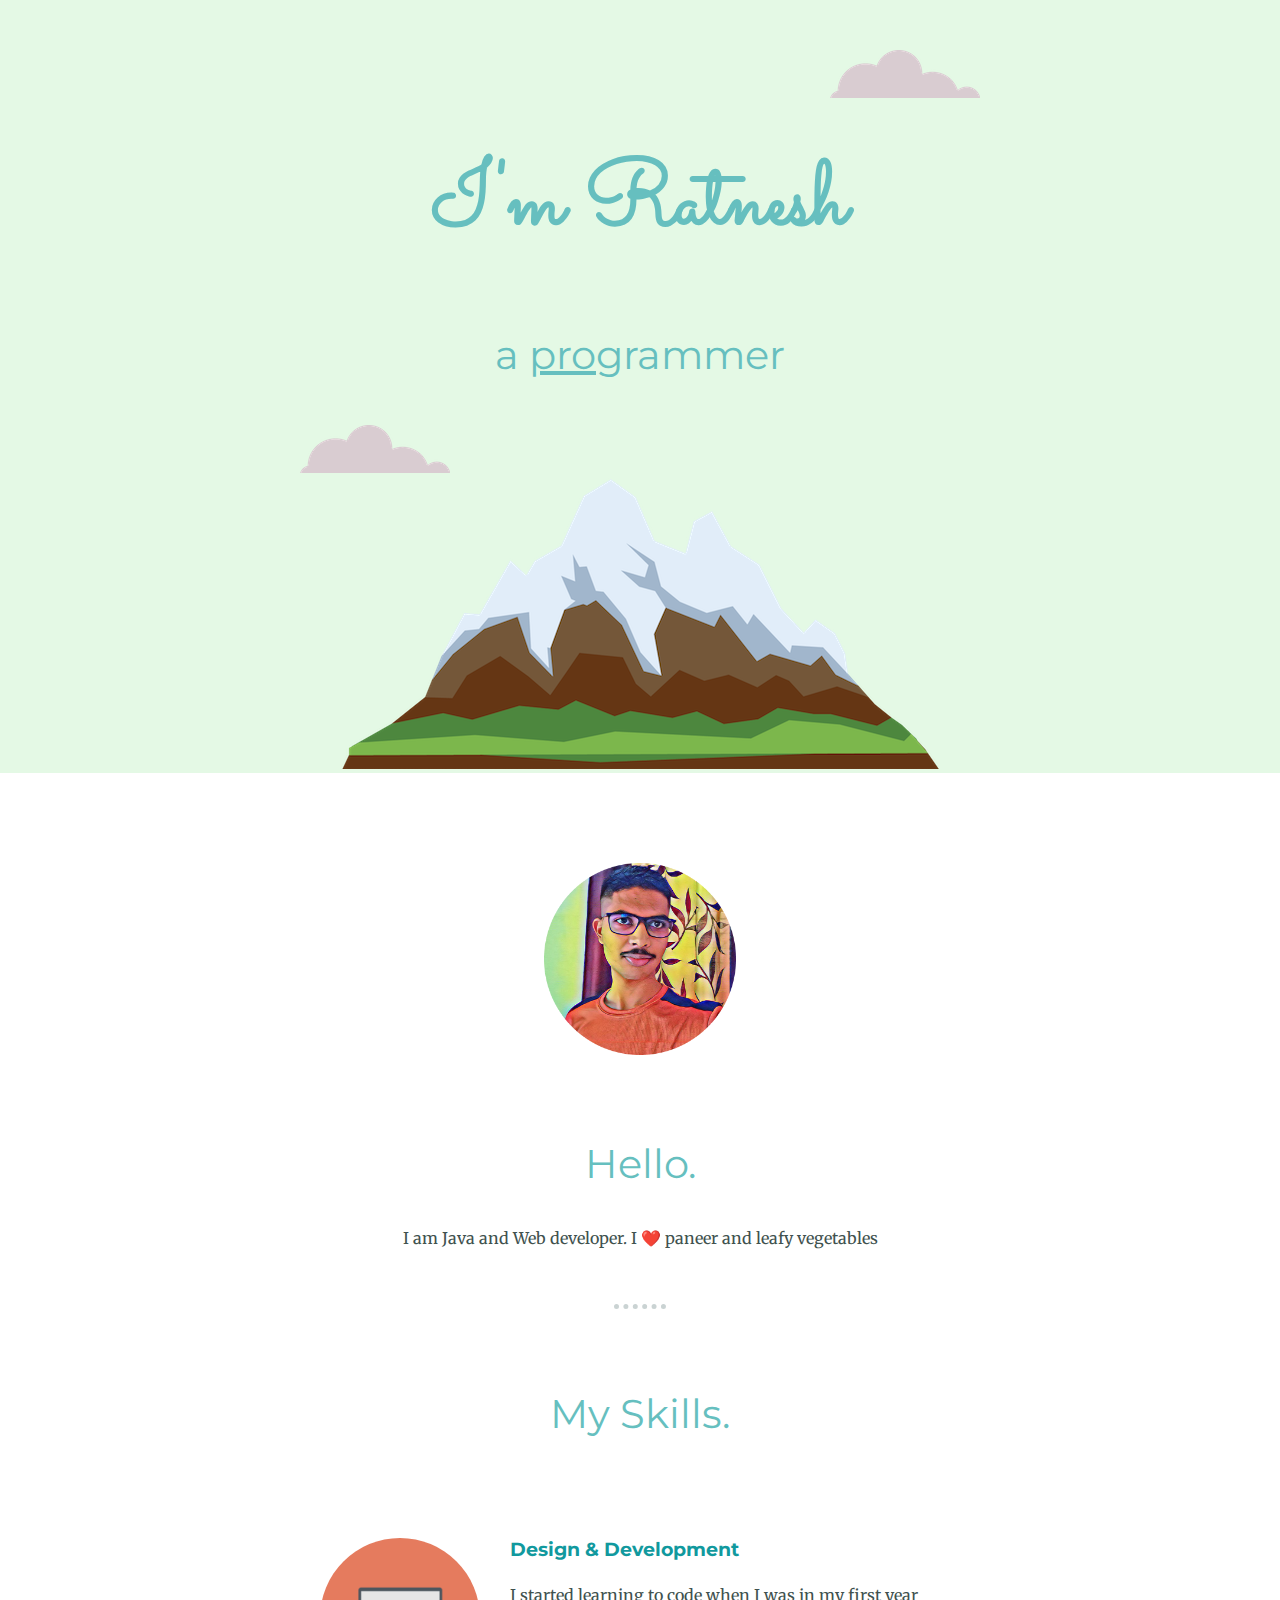
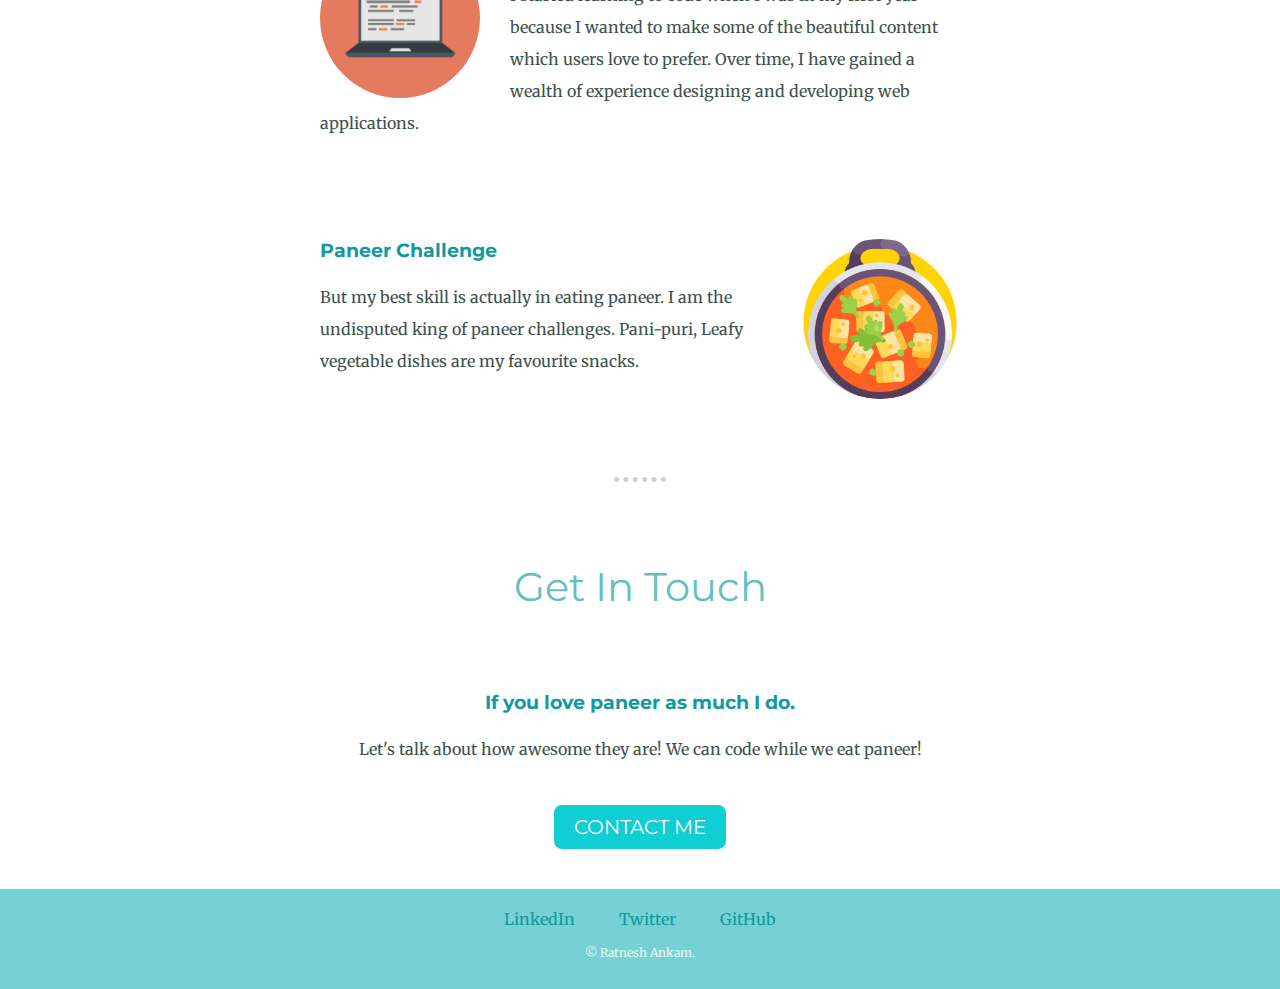
<file: index.html>
<!DOCTYPE html>
<html lang="en">

<head>
    <meta charset="UTF-8">
    <meta http-equiv="X-UA-Compatible" content="IE=edge">
    <meta name="viewport" content="width=device-width, initial-scale=1.0">
    <title>Ratnesh Ankam</title>
    <link rel="stylesheet" href="css\style.css">
    <link rel="icon" href="favicon.ico"> <!--sometimes favicon.ico?v=2 works! -->
    <link rel="preconnect" href="https://fonts.googleapis.com">
    <link rel="preconnect" href="https://fonts.gstatic.com" crossorigin>
    <link
        href="https://fonts.googleapis.com/css2?family=Merriweather&family=Montserrat&family=Pacifico&family=Sacramento&family=Tilt+Prism&family=Zeyada&display=swap"
        rel="stylesheet">
</head>

<body>
    <div class="all">
        <div class="top-container">
            <img class="top-cloud" src="images\cloud.png" alt="cloud">
            <h1>I'm Ratnesh</h1>
            <h2>a <span class="pro">pro</span>grammer</h2>
            <img class="bottom-cloud" src="images\cloud.png" alt="cloud">
            <img class="mountain" src="images\mountain.png" alt="mountain">
        </div>
        <div class="middle-container">
            <div class="profile">
                <img class="pic" src="images\profilePic.png" alt="">
                <h2>Hello.</h2>
                <p class="pro_description">I am Java and Web developer. I ❤️ paneer and leafy vegetables

                </p>
            </div>
            <hr>
            <div class="skills">
                <h2>My Skills.</h2>
                <div class="skill-row">
                    <img class="comp" src="images\computer.png" alt="">
                    <h3>Design & Development</h3>
                    <p class="comp_description">I started learning to code when I was in my first year because I wanted
                        to make some of the beautiful content which users love to prefer. Over time, I have gained a
                        wealth of experience designing and developing web applications.</p>
                </div>
                <div class="skill-row">
                    <img class="chilli" src="images\paneer.png" alt="">
                    <h3>Paneer Challenge</h3>
                    <p class="paneer_description">But my best skill is actually in eating paneer. I am the undisputed
                        king of paneer challenges. Pani-puri, Leafy vegetable dishes are my favourite snacks.</p>
                </div>
            </div>
            <hr>
            <div class="contact-me">
                <h2>Get In Touch</h2>
                <h3>If you love paneer as much I do.</h3>
                <p>Let's talk about how awesome they are! We can code while we eat paneer!</p>
                <div class="btna"><a class="btn" href="mailto:ankamratnesh@gmail.com">CONTACT ME</a></div>
            </div>
        </div>


        <div class="bottom-container">
            <div class="handles">
                <a class="footer-link" href="https://www.linkedin.com/in/ratneshankam/">LinkedIn</a>
                <a class="footer-link" href="https://twitter.com/AnkamRatnesh">Twitter</a>
                <a class="footer-link" href="https://github.com/ratneshankam">GitHub</a>
            </div>
            <p class="ending">© Ratnesh Ankam.</p>
        </div>

    </div>
</body>

</html>
</file>
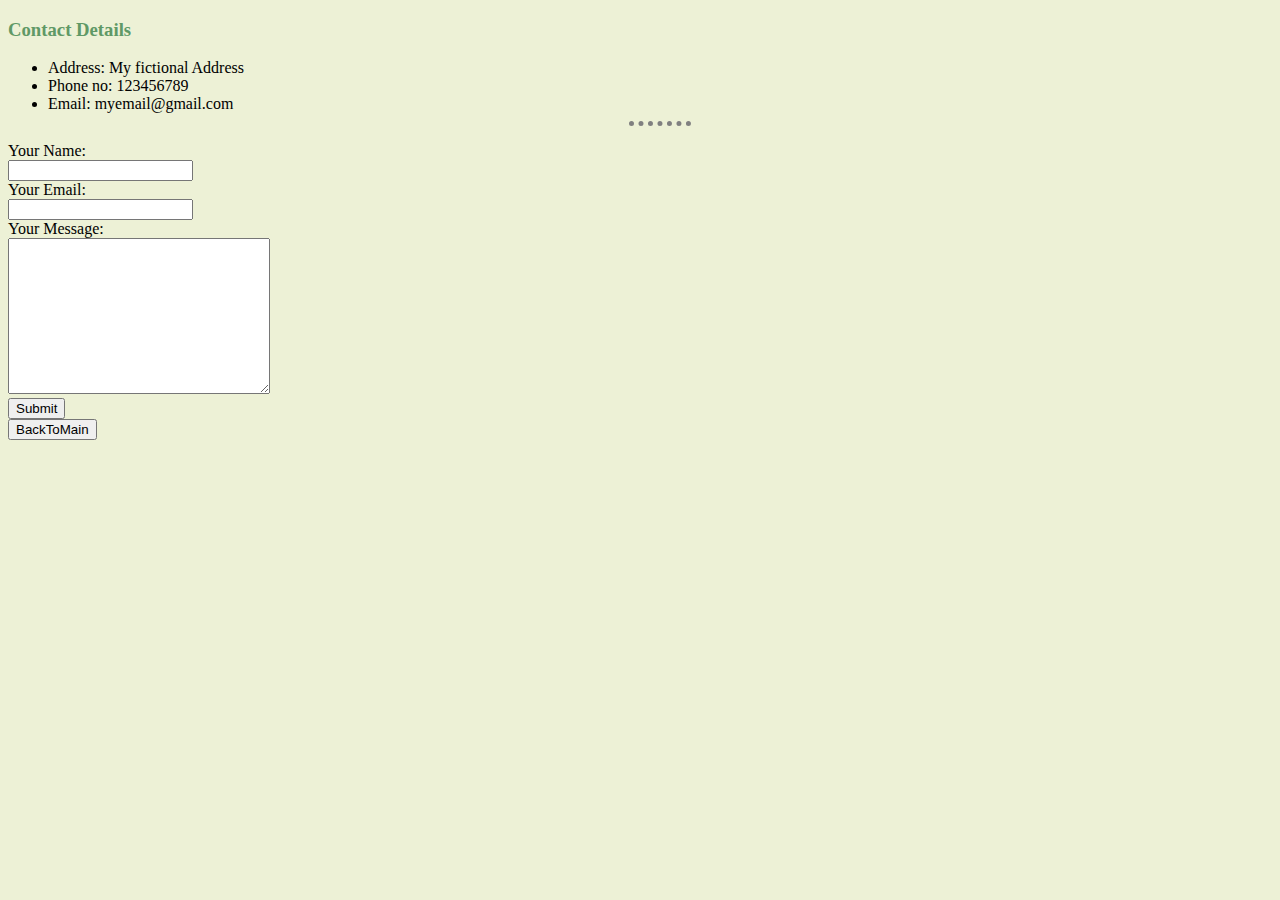
<file: HTML - Personal Site/contact.html>
<!DOCTYPE html>
<html>
    <head>
        <meta charset="UTF-8">
        <title>Contact Me</title>
        <link rel="stylesheet" href="css/style.css">

    </head>
    <body>
        <h3>Contact Details</h3>
        <ul >
            <li>Address: My fictional Address</li>
            <li>Phone no: 123456789</li>
            <li>Email: myemail@gmail.com</li>
            <hr>
        </ul>
        <form action="mailto:ratneshankam24@gmail.com" method="post" enctype="text/plain">
            <label>Your Name:</label><br>
            <input type="text" name="" id="" required><br>
            <label for="">Your Email:</label><br>
            <input type="email" name="" id="" required><br>
            <label for="">Your Message:</label><br>
            <textarea name="" id="" cols="30" rows="10"></textarea><br>
            <input type="submit" name="" id=""><br>
        </form>
        <form action="Index.html">
            <input type="submit" value="BackToMain">
        </form>
    </body>
</html>
</file>
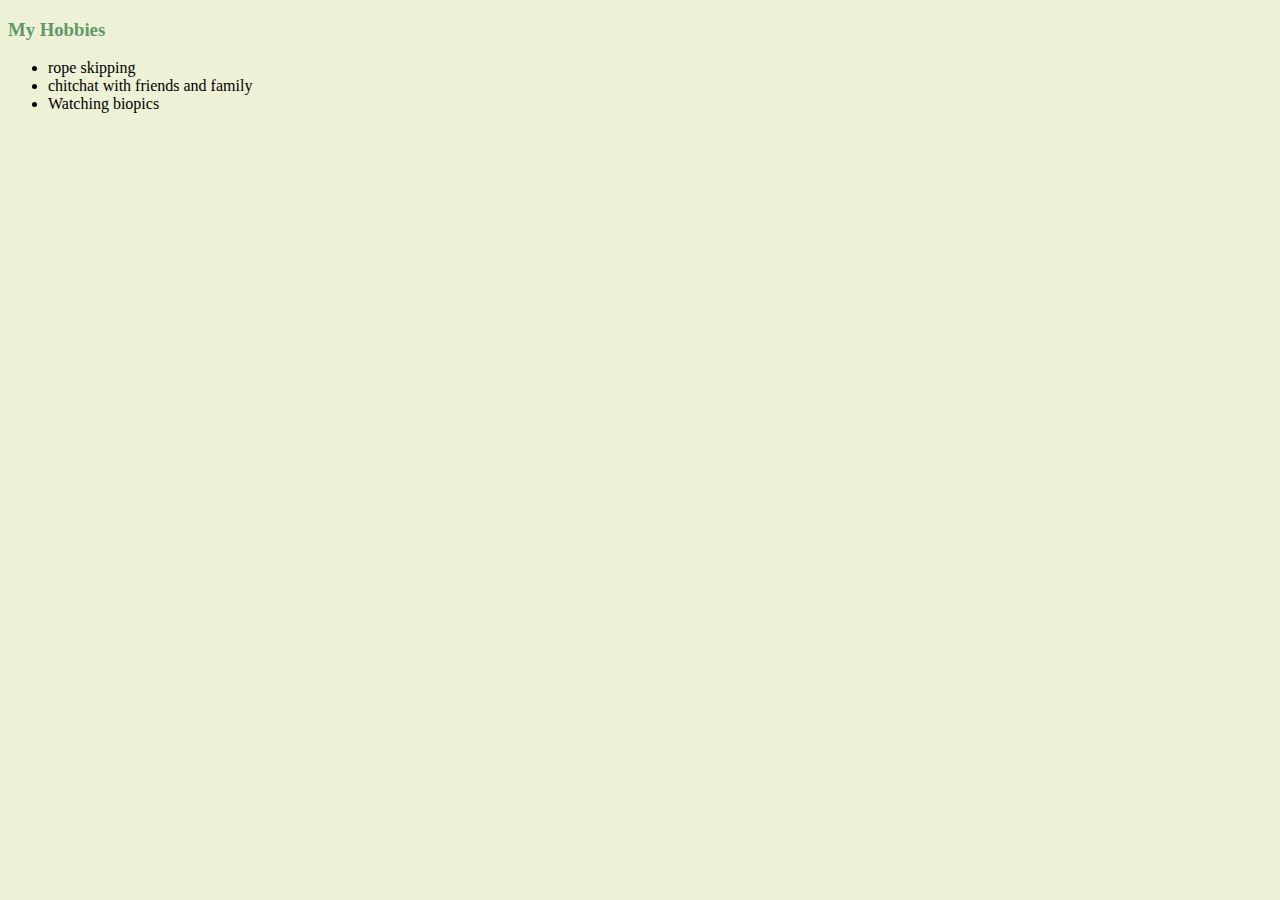
<file: HTML - Personal Site/hobbies.html>
<!DOCTYPE html>
<html lang="en">

<head>
    <meta charset="UTF-8">
    <meta http-equiv="X-UA-Compatible" content="IE=edge">
    <meta name="viewport" content="width=device-width, initial-scale=1.0">
    <title>hobbies</title>
    <link rel="stylesheet" href="css/style.css">
</head>

<body>
    <h3>My Hobbies</h3>
    <ul>
        <li>rope skipping</li>
        <li>chitchat with friends and family</li>
        <li>Watching biopics</li>
    </ul>

</body>

</html>
</file>
<file: HTML - Personal Site/css/style.css>
body {
    /* background-color: #dee4e7; */
    /* background-color: #EAF6F6; */
    background-color: #EDF1D6;
}

hr {
    /* background-color: white ; */
    border-style: none;
    border-top-style: dotted;
    border-color: gray;
    border-width: 5px;
    width: 5%;
    /* height: 2px; */
}

h1 {
    /* color: #4182a3; */
    color: #3d5c34;
}
h3 {
    /* color: #66BFBF; */
    color: #609966;
}
</file>
